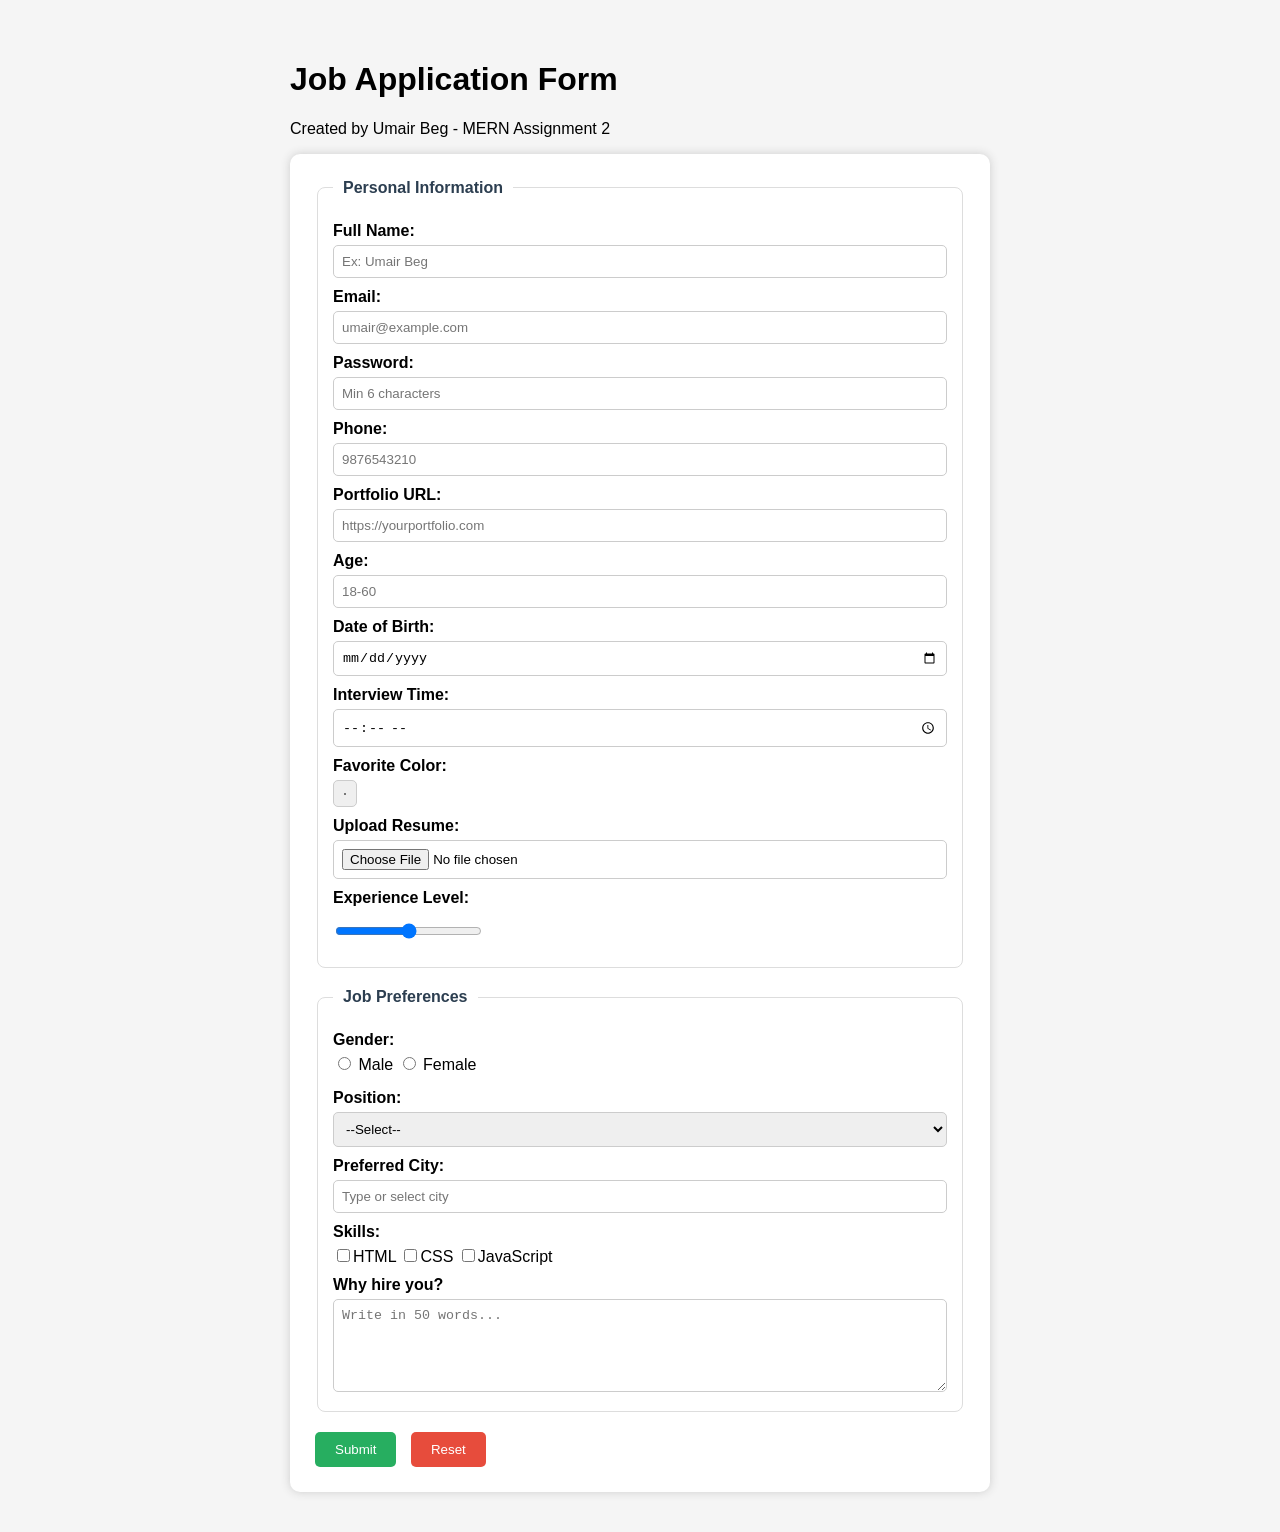
<file: Assignment-2/index.html>
<!DOCTYPE html>
<html lang="en">
<head>
<meta charset="UTF-8">
<meta name="viewport" content="width=device-width, initial-scale=1.0">
<title>Job Application Form - Umair Beg</title>
<style>
body{font-family: Arial; max-width:700px; margin:20px auto; padding:20px; background:#f5f5f5}
form{background:white; padding:25px; border-radius:10px; box-shadow:0 0 10px #ccc}
fieldset{margin-bottom:20px; border:1px solid #ddd; border-radius:8px; padding:15px}
legend{font-weight:bold; color:#2c3e50; padding:0 10px}
label{display:block; margin:10px 0 5px; font-weight:bold}
input, select, textarea{width:100%; padding:8px; border:1px solid #ccc; border-radius:5px; box-sizing:border-box}
input[type="radio"], input[type="checkbox"], input[type="color"], input[type="range"]{width:auto}
button{padding:10px 20px; border:none; border-radius:5px; cursor:pointer; margin-right:10px}
button[type="submit"]{background:#27ae60; color:white}
button[type="reset"]{background:#e74c3c; color:white}
</style>
</head>
<body>

<h1>Job Application Form</h1>
<p>Created by Umair Beg - MERN Assignment 2</p>

<form>

<fieldset>
<legend>Personal Information</legend>

<label for="fullname">Full Name:</label>
<input type="text" id="fullname" placeholder="Ex: Umair Beg" required minlength="3">

<label for="email">Email:</label>
<input type="email" id="email" placeholder="umair@example.com" required>

<label for="password">Password:</label>
<input type="password" id="password" placeholder="Min 6 characters" required minlength="6">

<label for="phone">Phone:</label>
<input type="tel" id="phone" placeholder="9876543210" pattern="[0-9]{10}" required>

<label for="portfolio">Portfolio URL:</label>
<input type="url" id="portfolio" placeholder="https://yourportfolio.com">

<label for="age">Age:</label>
<input type="number" id="age" min="18" max="60" placeholder="18-60" required>

<label for="dob">Date of Birth:</label>
<input type="date" id="dob" required>

<label for="interviewtime">Interview Time:</label>
<input type="time" id="interviewtime">

<label for="color">Favorite Color:</label>
<input type="color" id="color" value="#2c3e50">

<label for="resume">Upload Resume:</label>
<input type="file" id="resume" required>

<label for="experience">Experience Level:</label>
<input type="range" id="experience" min="0" max="10" value="5">

</fieldset>

<fieldset>
<legend>Job Preferences</legend>

<label>Gender:</label>
<input type="radio" id="male" name="gender" required>
<label for="male" style="display:inline; font-weight:normal">Male</label>
<input type="radio" id="female" name="gender">
<label for="female" style="display:inline; font-weight:normal">Female</label>

<label for="position" style="margin-top:15px">Position:</label>
<select id="position" required>
<option value="">--Select--</option>
<option value="frontend">Frontend Developer</option>
<option value="backend">Backend Developer</option>
<option value="mern">MERN Stack Developer</option>
<option value="intern">Intern</option>
</select>

<label for="city">Preferred City:</label>
<input list="cities" id="city" placeholder="Type or select city">
<datalist id="cities">
<option value="Lucknow"><option value="Delhi"><option value="Mumbai"><option value="Ballia">
</datalist>

<label>Skills:</label>
<input type="checkbox" id="html"><label for="html" style="display:inline; font-weight:normal">HTML</label>
<input type="checkbox" id="css"><label for="css" style="display:inline; font-weight:normal">CSS</label>
<input type="checkbox" id="js"><label for="js" style="display:inline; font-weight:normal">JavaScript</label>

<label for="about">Why hire you?</label>
<textarea id="about" rows="5" placeholder="Write in 50 words..." required minlength="20"></textarea>

</fieldset>

<button type="submit">Submit</button>
<button type="reset">Reset</button>

</form>
</body>
</html>
</file>
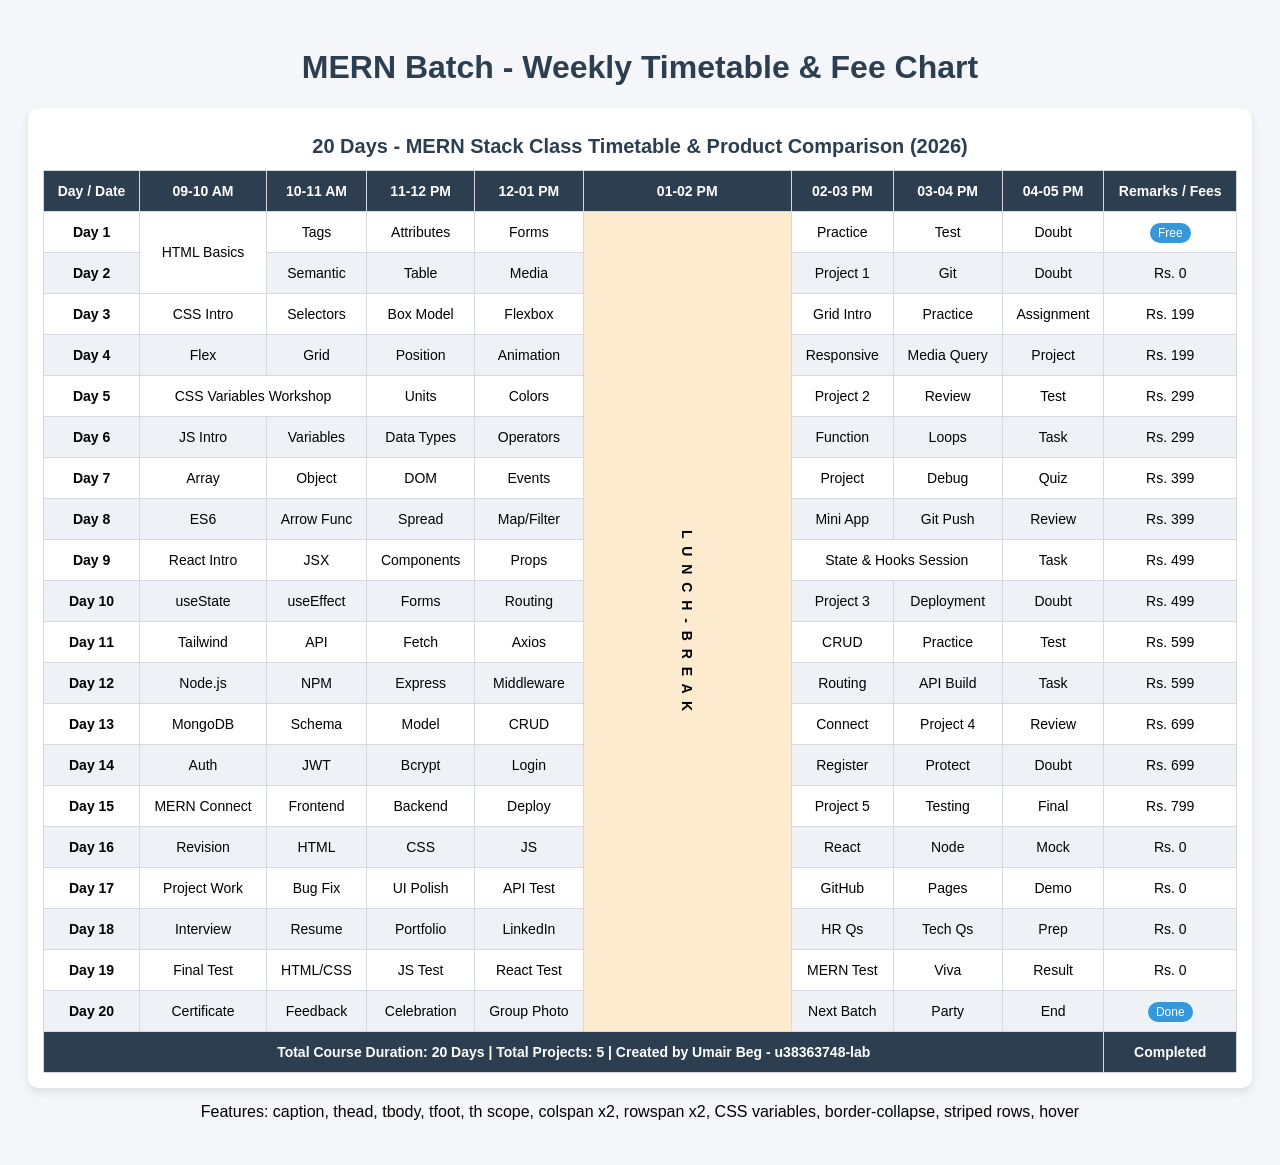
<file: Assignment-3/index.html>
<!DOCTYPE html>
<html lang="en">
<head>
<meta charset="UTF-8">
<meta name="viewport" content="width=device-width, initial-scale=1.0">
<title>Complex Table - Umair Beg</title>
<style>
:root{
  --primary:#2c3e50;
  --secondary:#3498db;
  --accent:#e67e22;
  --bg:#f4f6f9;
  --white:#ffffff;
  --border:#d5d8de;
  --pad:12px;
  --radius:10px;
  --font-main:16px;
  --font-small:14px;
}
body{font-family:Arial; background:var(--bg); padding:20px; font-size:var(--font-main)}
h1{text-align:center; color:var(--primary)}
.table-wrap{max-width:1300px; margin:auto; overflow-x:auto; background:var(--white); padding:15px; border-radius:var(--radius); box-shadow:0 4px 10px rgba(0,0,0,0.1)}
table{width:100%; min-width:1100px; border-collapse:collapse; font-size:var(--font-small)}
caption{caption-side:top; font-size:20px; font-weight:bold; padding:var(--pad); color:var(--primary)}
th, td{border:1px solid var(--border); padding:var(--pad); text-align:center}
thead th{background:var(--primary); color:var(--white)}
tfoot td{background:var(--primary); color:var(--white); font-weight:bold; padding:var(--pad)}
tbody tr:nth-child(even){background:#eef2f7}
tbody tr:hover{background:#d6eaf8; cursor:pointer; transition:0.2s}
.badge{background:var(--secondary); color:white; padding:3px 8px; border-radius:12px; font-size:12px}
</style>
</head>
<body>

<h1>MERN Batch - Weekly Timetable & Fee Chart</h1>

<div class="table-wrap">
<table>
<caption>20 Days - MERN Stack Class Timetable & Product Comparison (2026)</caption>

<thead>
<tr>
<th scope="col">Day / Date</th>
<th scope="col">09-10 AM</th>
<th scope="col">10-11 AM</th>
<th scope="col">11-12 PM</th>
<th scope="col">12-01 PM</th>
<th scope="col">01-02 PM</th>
<th scope="col">02-03 PM</th>
<th scope="col">03-04 PM</th>
<th scope="col">04-05 PM</th>
<th scope="col">Remarks / Fees</th>
</tr>
</thead>

<tbody>
<tr>
<td><b>Day 1</b></td>
<td rowspan="2">HTML Basics</td>
<td>Tags</td>
<td>Attributes</td>
<td>Forms</td>
<td rowspan="20" style="background:#fdebd0; writing-mode:vertical-lr; font-weight:bold; letter-spacing:2px;">L U N C H - B R E A K</td>
<td>Practice</td>
<td>Test</td>
<td>Doubt</td>
<td><span class="badge">Free</span></td>
</tr>
<tr>
<td><b>Day 2</b></td>
<td>Semantic</td>
<td>Table</td>
<td>Media</td>
<td>Project 1</td>
<td>Git</td>
<td>Doubt</td>
<td>Rs. 0</td>
</tr>
<tr>
<td><b>Day 3</b></td>
<td>CSS Intro</td>
<td>Selectors</td>
<td>Box Model</td>
<td>Flexbox</td>
<td>Grid Intro</td>
<td>Practice</td>
<td>Assignment</td>
<td>Rs. 199</td>
</tr>
<tr>
<td><b>Day 4</b></td>
<td>Flex</td>
<td>Grid</td>
<td>Position</td>
<td>Animation</td>
<td>Responsive</td>
<td>Media Query</td>
<td>Project</td>
<td>Rs. 199</td>
</tr>
<tr>
<td><b>Day 5</b></td>
<td colspan="2">CSS Variables Workshop</td>
<td>Units</td>
<td>Colors</td>
<td>Project 2</td>
<td>Review</td>
<td>Test</td>
<td>Rs. 299</td>
</tr>
<tr><td><b>Day 6</b></td><td>JS Intro</td><td>Variables</td><td>Data Types</td><td>Operators</td><td>Function</td><td>Loops</td><td>Task</td><td>Rs. 299</td></tr>
<tr><td><b>Day 7</b></td><td>Array</td><td>Object</td><td>DOM</td><td>Events</td><td>Project</td><td>Debug</td><td>Quiz</td><td>Rs. 399</td></tr>
<tr><td><b>Day 8</b></td><td>ES6</td><td>Arrow Func</td><td>Spread</td><td>Map/Filter</td><td>Mini App</td><td>Git Push</td><td>Review</td><td>Rs. 399</td></tr>
<tr><td><b>Day 9</b></td><td>React Intro</td><td>JSX</td><td>Components</td><td>Props</td><td colspan="2">State & Hooks Session</td><td>Task</td><td>Rs. 499</td></tr>
<tr><td><b>Day 10</b></td><td>useState</td><td>useEffect</td><td>Forms</td><td>Routing</td><td>Project 3</td><td>Deployment</td><td>Doubt</td><td>Rs. 499</td></tr>
<tr><td><b>Day 11</b></td><td>Tailwind</td><td>API</td><td>Fetch</td><td>Axios</td><td>CRUD</td><td>Practice</td><td>Test</td><td>Rs. 599</td></tr>
<tr><td><b>Day 12</b></td><td>Node.js</td><td>NPM</td><td>Express</td><td>Middleware</td><td>Routing</td><td>API Build</td><td>Task</td><td>Rs. 599</td></tr>
<tr><td><b>Day 13</b></td><td>MongoDB</td><td>Schema</td><td>Model</td><td>CRUD</td><td>Connect</td><td>Project 4</td><td>Review</td><td>Rs. 699</td></tr>
<tr><td><b>Day 14</b></td><td>Auth</td><td>JWT</td><td>Bcrypt</td><td>Login</td><td>Register</td><td>Protect</td><td>Doubt</td><td>Rs. 699</td></tr>
<tr><td><b>Day 15</b></td><td>MERN Connect</td><td>Frontend</td><td>Backend</td><td>Deploy</td><td>Project 5</td><td>Testing</td><td>Final</td><td>Rs. 799</td></tr>
<tr><td><b>Day 16</b></td><td>Revision</td><td>HTML</td><td>CSS</td><td>JS</td><td>React</td><td>Node</td><td>Mock</td><td>Rs. 0</td></tr>
<tr><td><b>Day 17</b></td><td>Project Work</td><td>Bug Fix</td><td>UI Polish</td><td>API Test</td><td>GitHub</td><td>Pages</td><td>Demo</td><td>Rs. 0</td></tr>
<tr><td><b>Day 18</b></td><td>Interview</td><td>Resume</td><td>Portfolio</td><td>LinkedIn</td><td>HR Qs</td><td>Tech Qs</td><td>Prep</td><td>Rs. 0</td></tr>
<tr><td><b>Day 19</b></td><td>Final Test</td><td>HTML/CSS</td><td>JS Test</td><td>React Test</td><td>MERN Test</td><td>Viva</td><td>Result</td><td>Rs. 0</td></tr>
<tr><td><b>Day 20</b></td><td>Certificate</td><td>Feedback</td><td>Celebration</td><td>Group Photo</td><td>Next Batch</td><td>Party</td><td>End</td><td><span class="badge">Done</span></td></tr>
</tbody>

<tfoot>
<tr>
<td colspan="9">Total Course Duration: 20 Days | Total Projects: 5 | Created by Umair Beg - u38363748-lab</td>
<td>Completed</td>
</tr>
</tfoot>

</table>
</div>

<p style="text-align:center; margin-top:15px;">Features: caption, thead, tbody, tfoot, th scope, colspan x2, rowspan x2, CSS variables, border-collapse, striped rows, hover</p>

</body>
</html>
</file>
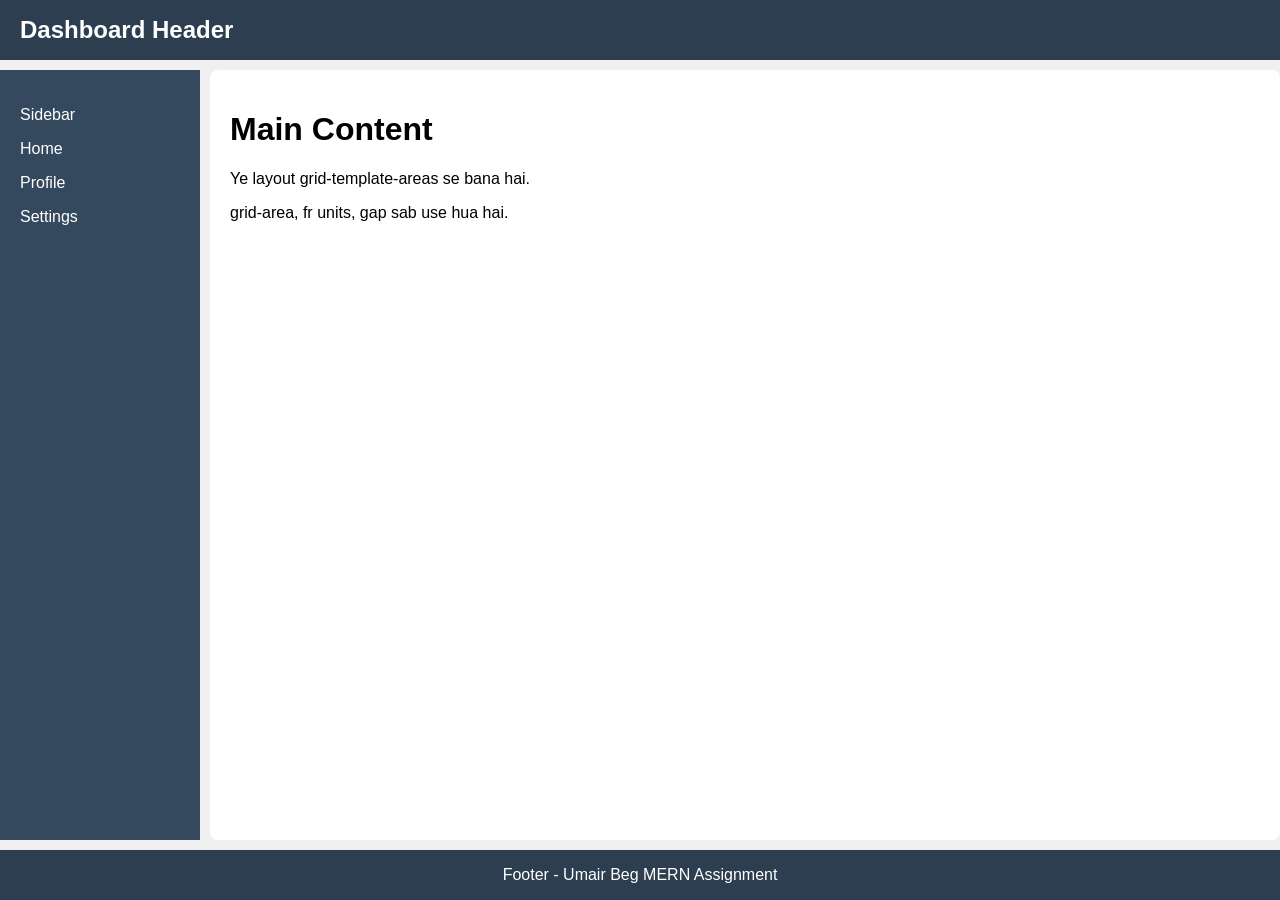
<file: Assignment-4/index.html>
<!DOCTYPE html><html><head><meta name="viewport" content="width=device-width, initial-scale=1.0">
<title>Dashboard - Grid Areas</title>
<style>
body{margin:0; font-family:Arial}
.dashboard{display:grid; grid-template-columns:200px 1fr; grid-template-rows:60px 1fr 50px; grid-template-areas:"header header" "sidebar main" "footer footer"; height:100vh; gap:10px; background:#f0f0f0}
.header{grid-area:header; background:#2c3e50; color:white; display:flex; align-items:center; padding-left:20px}
.sidebar{grid-area:sidebar; background:#34495e; color:white; padding:20px}
.main{grid-area:main; background:white; padding:20px; border-radius:8px}
.footer{grid-area:footer; background:#2c3e50; color:white; display:flex; align-items:center; justify-content:center}
</style></head><body>
<div class="dashboard">
<div class="header"><h2>Dashboard Header</h2></div>
<div class="sidebar"><p>Sidebar</p><p>Home</p><p>Profile</p><p>Settings</p></div>
<div class="main"><h1>Main Content</h1><p>Ye layout grid-template-areas se bana hai.</p><p>grid-area, fr units, gap sab use hua hai.</p></div>
<div class="footer">Footer - Umair Beg MERN Assignment</div>
</div>
</body></html>
</file>
